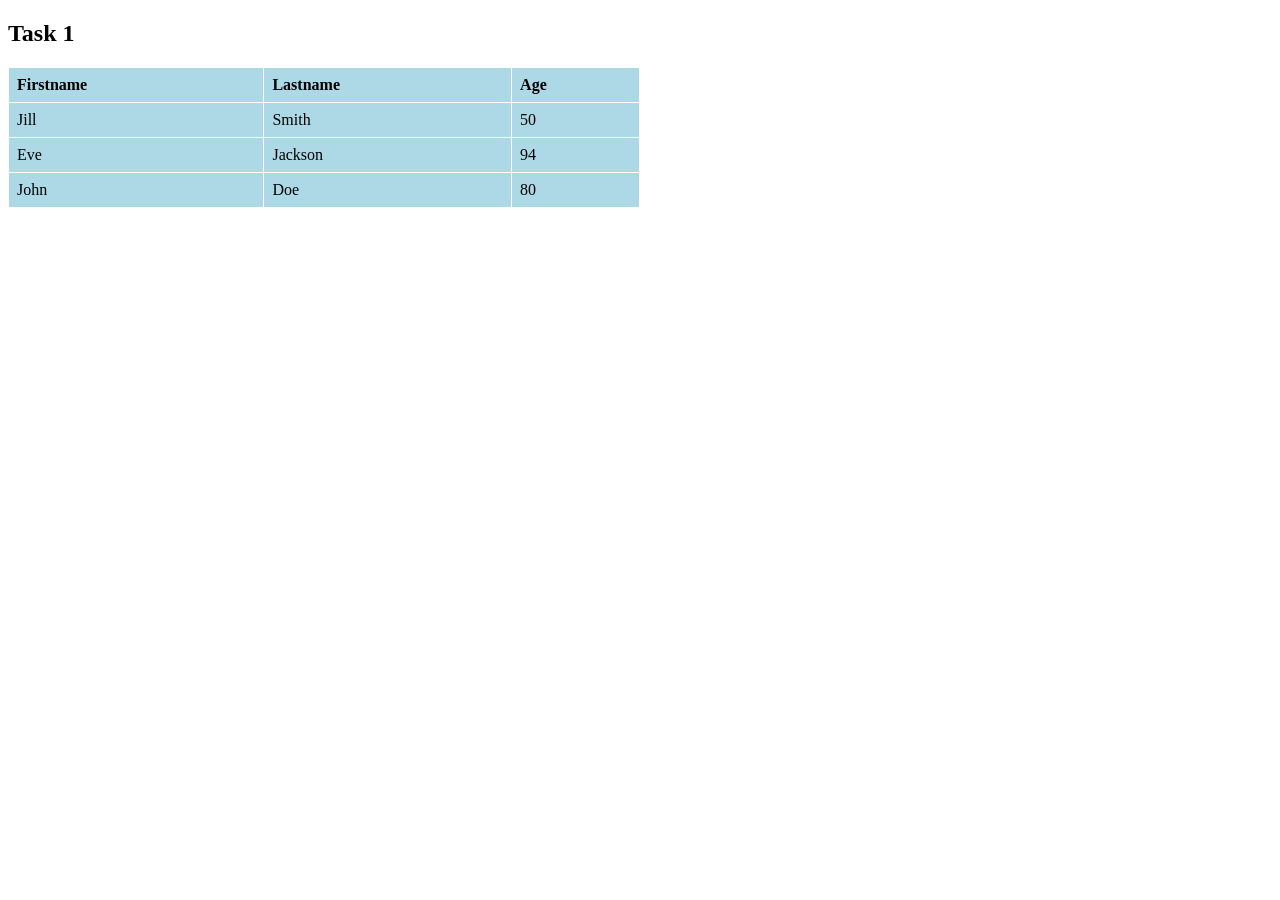
<file: task1.html>
<!DOCTYPE html>
<html>
<head>
<title>Task 1 </title>
<style>
  table {
    border-collapse: collapse;
    width: 50%; 
  }
  th, td {
    border: 1px solid white;
    padding: 8px;
    text-align: left;
    background-color: #ADD8E6;
    color: black; 
  }
  th {
  
    background-color: #ADD8E6;
  }
</style>
</head>
<body>

<h2>Task 1</h2>

<table>
  <thead>
    <tr>
      <th>Firstname</th>
      <th>Lastname</th>
      <th>Age</th>
    </tr>
  </thead>
  <tbody>
    <tr>
      <td>Jill</td>
      <td>Smith</td>
      <td>50</td>
    </tr>
    <tr>
      <td>Eve</td>
      <td>Jackson</td>
      <td>94</td>
    </tr>
    <tr>
      <td>John</td>
      <td>Doe</td>
      <td>80</td>
    </tr>
  </tbody>
</table>

</body>
</html>
</file>
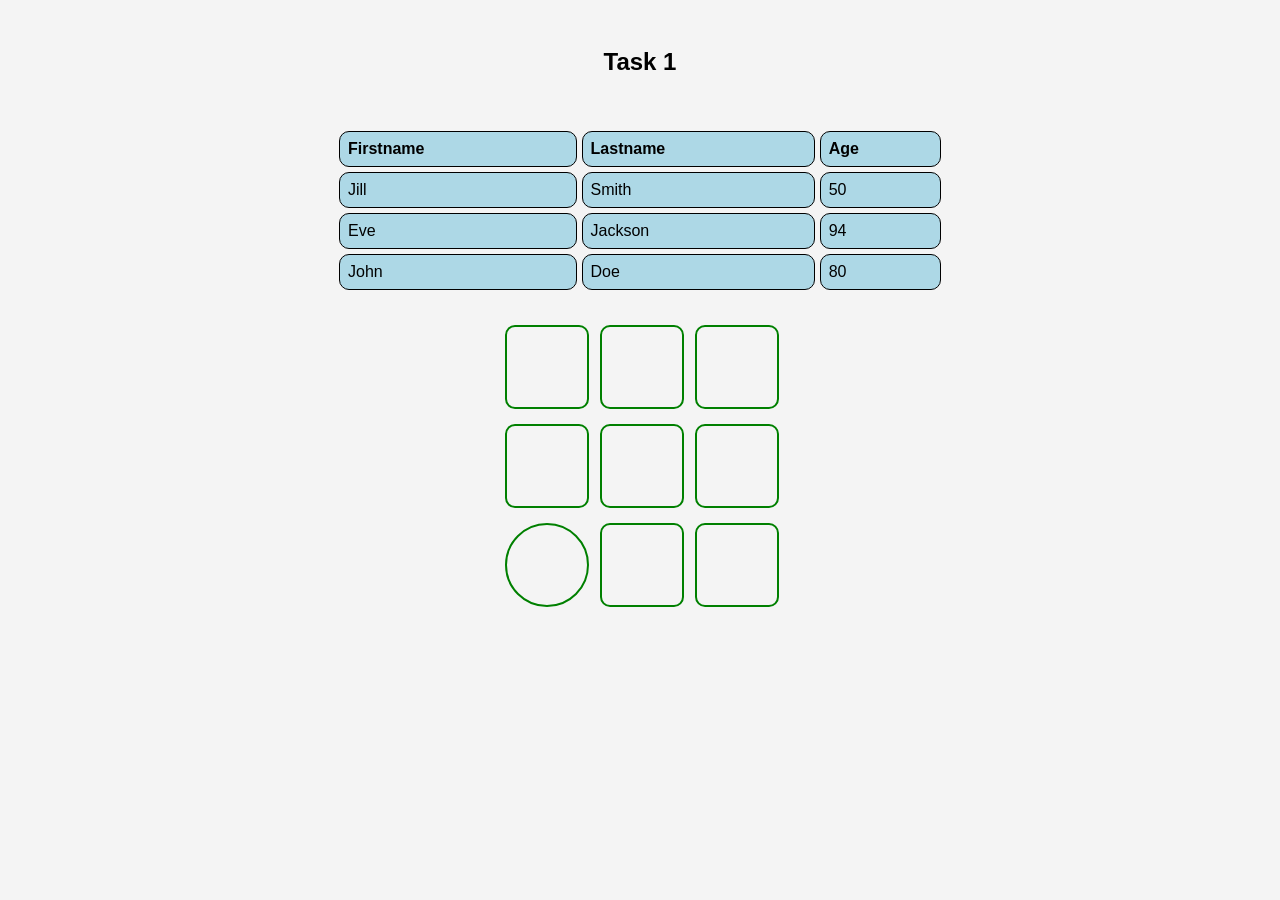
<file: task11.html>
<!DOCTYPE html>
<html>
<head>
<title>Task 1</title>
<style>
  body {
    font-family: sans-serif;
    display: flex;
    flex-direction: column;
    align-items: center;
    gap: 30px;
    padding: 20px;
    background-color: #f4f4f4;
  }

  table {
    border-collapse: separate; 
    border-spacing: 5px;      
    width: 50%;
  }

  th, td {
  border: 1px solid black; 
  padding: 8px;
  text-align: left;
  background-color: #ADD8E6;
  color: black;
  border-radius: 10px; 
}

  th {
    background-color: #ADD8E6;
  }

  .shapes-grid {
    display: grid;
    grid-template-columns: repeat(3, 80px);
    grid-gap: 15px;
  }

  .shape {
    width: 80px;
    height: 80px;
    border: 2px solid green;
    display: flex;
    justify-content: center;
    align-items: center;
  }

  .rounded-square {
    border-radius: 10px;
  }

  .circle {
    border-radius: 50%;
  }
</style>
</head>
<body>

<h2>Task 1</h2>

<table>
  <thead>
    <tr>
      <th>Firstname</th>
      <th>Lastname</th>
      <th>Age</th>
    </tr>
  </thead>
  <tbody>
    <tr>
      <td>Jill</td>
      <td>Smith</td>
      <td>50</td>
    </tr>
    <tr>
      <td>Eve</td>
      <td>Jackson</td>
      <td>94</td>
    </tr>
    <tr>
      <td>John</td>
      <td>Doe</td>
      <td>80</td>
    </tr>
  </tbody>
</table>

<div class="shapes-grid">
    <div class="shape rounded-square"></div>
    <div class="shape rounded-square"></div>
    <div class="shape rounded-square"></div>
    <div class="shape rounded-square"></div>
    <div class="shape rounded-square"></div>
    <div class="shape rounded-square"></div>
    <div class="shape circle"></div>
    <div class="shape rounded-square"></div>
    <div class="shape rounded-square"></div>
</div>

</body>
</html>
</file>
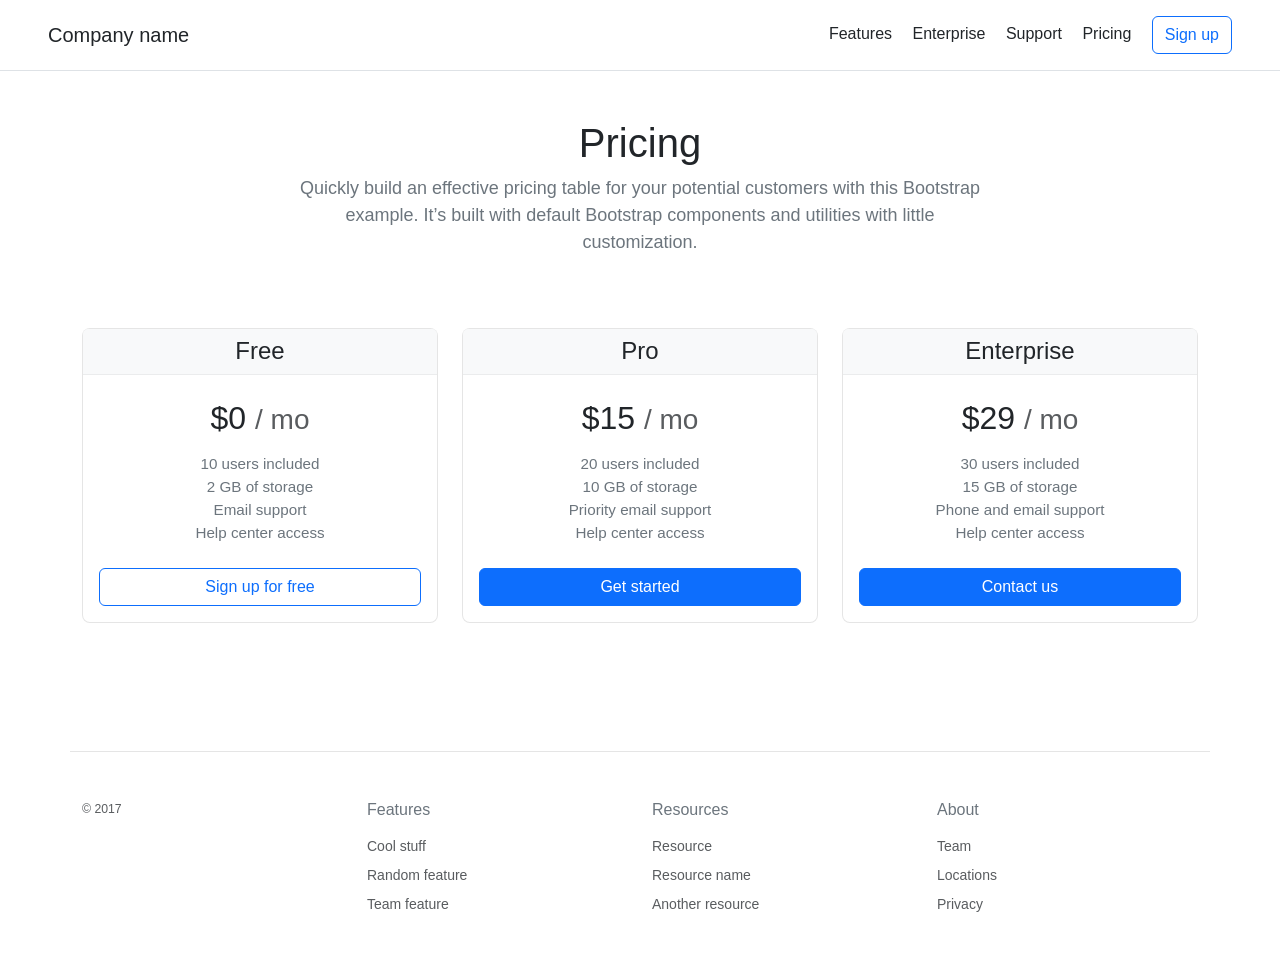
<file: task112.html>
<!doctype html>
<html lang="en">
  <head>
    <meta charset="utf-8">
    <meta name="viewport" content="width=device-width, initial-scale=1">
    <title>Pricing Page</title>
    <link href="https://cdn.jsdelivr.net/npm/bootstrap@5.3.0/dist/css/bootstrap.min.css" rel="stylesheet">
    <link rel="stylesheet" href="task112.css">
    <style>
      .pricing-header {
        max-width: 700px;
      }

      .card {
        border: 1px solid rgba(0, 0, 0, 0.1);
        border-radius: 0.5rem;
        transition: box-shadow 0.3s ease;
      }

      .card:hover {
        box-shadow: 0 8px 20px rgba(0, 0, 0, 0.1);
      }

      .pricing-card-title {
        font-size: 2rem;
        margin-bottom: 0;
      }

      footer {
        margin-top: 5rem;
        padding-top: 3rem;
        padding-bottom: 3rem;
        border-top: 1px solid #e5e5e5;
      }
    </style>
  </head>
  <body>

    <header class="d-flex justify-content-between align-items-center py-3 px-5 border-bottom">
      <h5 class="my-0">Company name</h5>
      <nav>
        <a class="me-3 text-decoration-none text-dark" href="#">Features</a>
        <a class="me-3 text-decoration-none text-dark" href="#">Enterprise</a>
        <a class="me-3 text-decoration-none text-dark" href="#">Support</a>
        <a class="me-3 text-decoration-none text-dark" href="#">Pricing</a>
        <a class="btn btn-outline-primary" href="#">Sign up</a>
      </nav>
    </header>

    <main>
      <div class="container py-5 text-center">
        <div class="pricing-header mx-auto">
          <h1 class="display-4">Pricing</h1>
          <p class="lead">Quickly build an effective pricing table for your potential customers with this Bootstrap example. It’s built with default Bootstrap components and utilities with little customization.</p>
        </div>

        <div class="row row-cols-1 row-cols-md-3 mt-5 g-4">

         
          <div class="col">
            <div class="card h-100 text-center">
              <div class="card-header">
                <h4 class="my-0 fw-normal">Free</h4>
              </div>
              <div class="card-body">
                <h1 class="card-title pricing-card-title">$0 <small class="text-muted">/ mo</small></h1>
                <ul class="list-unstyled mt-3 mb-4">
                  <li>10 users included</li>
                  <li>2 GB of storage</li>
                  <li>Email support</li>
                  <li>Help center access</li>
                </ul>
                <button type="button" class="w-100 btn btn-outline-primary">Sign up for free</button>
              </div>
            </div>
          </div>

         
          <div class="col">
            <div class="card h-100 text-center">
              <div class="card-header">
                <h4 class="my-0 fw-normal">Pro</h4>
              </div>
              <div class="card-body">
                <h1 class="card-title pricing-card-title">$15 <small class="text-muted">/ mo</small></h1>
                <ul class="list-unstyled mt-3 mb-4">
                  <li>20 users included</li>
                  <li>10 GB of storage</li>
                  <li>Priority email support</li>
                  <li>Help center access</li>
                </ul>
                <button type="button" class="w-100 btn btn-primary">Get started</button>
              </div>
            </div>
          </div>

         
          <div class="col">
            <div class="card h-100 text-center">
              <div class="card-header">
                <h4 class="my-0 fw-normal">Enterprise</h4>
              </div>
              <div class="card-body">
                <h1 class="card-title pricing-card-title">$29 <small class="text-muted">/ mo</small></h1>
                <ul class="list-unstyled mt-3 mb-4">
                  <li>30 users included</li>
                  <li>15 GB of storage</li>
                  <li>Phone and email support</li>
                  <li>Help center access</li>
                </ul>
                <button type="button" class="w-100 btn btn-primary">Contact us</button>
              </div>
            </div>
          </div>

        </div>
      </div>
    </main>

    <footer class="container">
      <div class="row">
        <div class="col-12 col-md">
          <small class="d-block mb-3 text-muted">© 2017</small>
        </div>
        <div class="col-6 col-md">
          <h5>Features</h5>
          <ul class="list-unstyled text-small">
            <li><a class="text-muted" href="#">Cool stuff</a></li>
            <li><a class="text-muted" href="#">Random feature</a></li>
            <li><a class="text-muted" href="#">Team feature</a></li>
          </ul>
        </div>
        <div class="col-6 col-md">
          <h5>Resources</h5>
          <ul class="list-unstyled text-small">
            <li><a class="text-muted" href="#">Resource</a></li>
            <li><a class="text-muted" href="#">Resource name</a></li>
            <li><a class="text-muted" href="#">Another resource</a></li>
          </ul>
        </div>
        <div class="col-6 col-md">
          <h5>About</h5>
          <ul class="list-unstyled text-small">
            <li><a class="text-muted" href="#">Team</a></li>
            <li><a class="text-muted" href="#">Locations</a></li>
            <li><a class="text-muted" href="#">Privacy</a></li>
          </ul>
        </div>
      </div>
    </footer>

  </body>
</html>
</file>
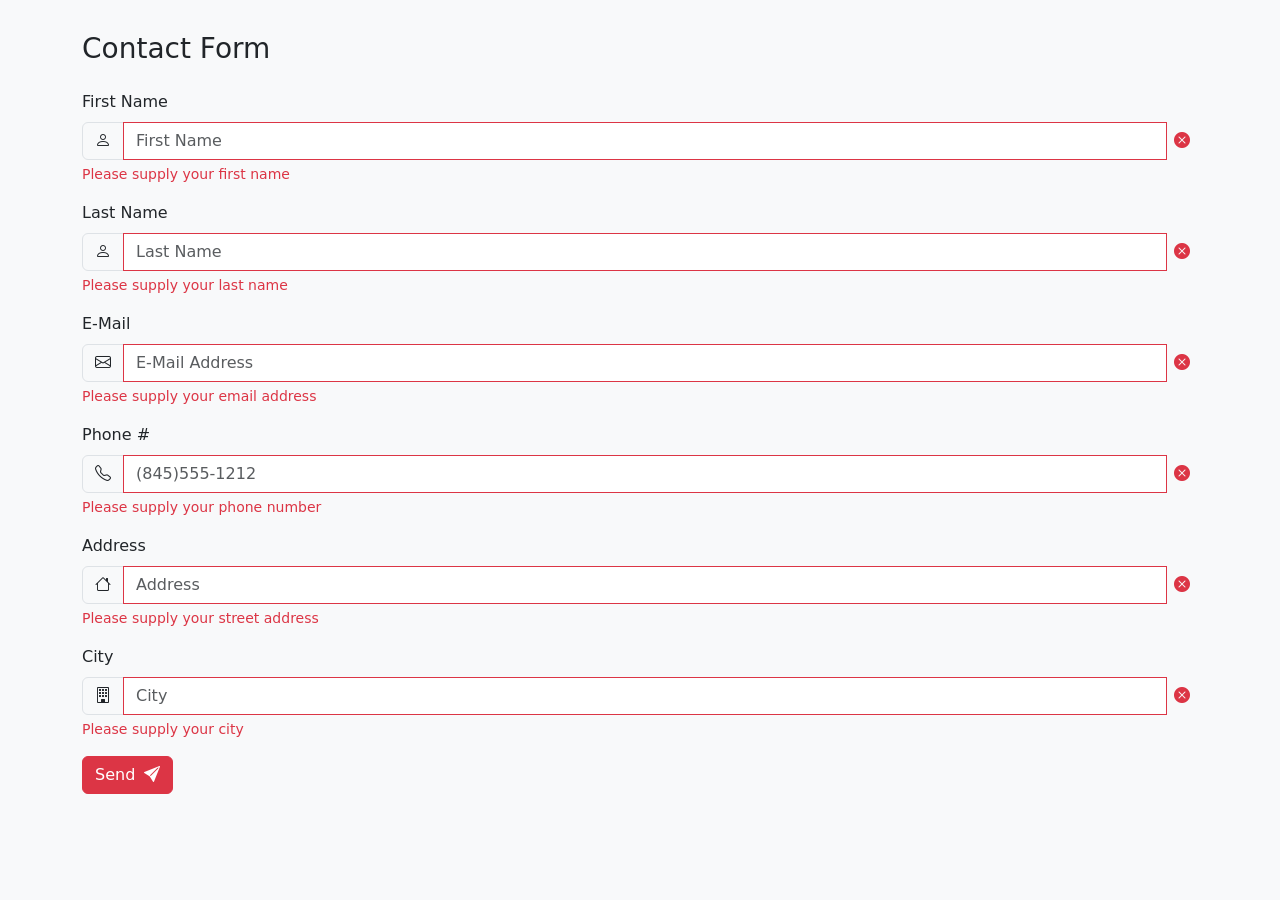
<file: task114.html>
<!DOCTYPE html>
<html lang="en">
<head>
  <meta charset="UTF-8">
  <title>Form Validation Example</title>
  <meta name="viewport" content="width=device-width, initial-scale=1">

  <link href="https://cdn.jsdelivr.net/npm/bootstrap@5.3.2/dist/css/bootstrap.min.css" rel="stylesheet">
  <link href="https://cdn.jsdelivr.net/npm/bootstrap-icons@1.10.5/font/bootstrap-icons.css" rel="stylesheet">

  <style>
    body {
      background-color: #f8f9fa;
      padding: 2rem;
    }

    .input-group-text.invalid-feedback-icon {
      background-color: transparent;
      border: none;
      padding: 0 0.5rem;
      color: #dc3545;
      display: none;
    }

    .form-control:invalid {
      border-color: #dc3545;
    }

    .form-control:invalid ~ .invalid-feedback-icon {
      display: inline-flex;
    }

    .form-control:invalid ~ .invalid-feedback {
      display: block;
    }

    .invalid-feedback {
      display: none;
      color: #dc3545;
      font-size: 0.875rem;
    }
  </style>
</head>
<body>

  <div class="container">
    <h3 class="mb-4">Contact Form</h3>
    <form id="contactForm" novalidate>
      <div class="mb-3">
        <label class="form-label">First Name</label>
        <div class="input-group has-validation">
          <span class="input-group-text"><i class="bi bi-person"></i></span>
          <input type="text" class="form-control" placeholder="First Name" required>
          <span class="input-group-text invalid-feedback-icon"><i class="bi bi-x-circle-fill"></i></span>
          <div class="invalid-feedback">Please supply your first name</div>
        </div>
      </div>

      
      <div class="mb-3">
        <label class="form-label">Last Name</label>
        <div class="input-group has-validation">
          <span class="input-group-text"><i class="bi bi-person"></i></span>
          <input type="text" class="form-control" placeholder="Last Name" required>
          <span class="input-group-text invalid-feedback-icon"><i class="bi bi-x-circle-fill"></i></span>
          <div class="invalid-feedback">Please supply your last name</div>
        </div>
      </div>

      <div class="mb-3">
        <label class="form-label">E-Mail</label>
        <div class="input-group has-validation">
          <span class="input-group-text"><i class="bi bi-envelope"></i></span>
          <input type="email" class="form-control" placeholder="E-Mail Address" required>
          <span class="input-group-text invalid-feedback-icon"><i class="bi bi-x-circle-fill"></i></span>
          <div class="invalid-feedback">Please supply your email address</div>
        </div>
      </div>

      <div class="mb-3">
        <label class="form-label">Phone #</label>
        <div class="input-group has-validation">
          <span class="input-group-text"><i class="bi bi-telephone"></i></span>
          <input type="tel" class="form-control" placeholder="(845)555-1212" required>
          <span class="input-group-text invalid-feedback-icon"><i class="bi bi-x-circle-fill"></i></span>
          <div class="invalid-feedback">Please supply your phone number</div>
        </div>
      </div>

      <div class="mb-3">
        <label class="form-label">Address</label>
        <div class="input-group has-validation">
          <span class="input-group-text"><i class="bi bi-house"></i></span>
          <input type="text" class="form-control" placeholder="Address" required>
          <span class="input-group-text invalid-feedback-icon"><i class="bi bi-x-circle-fill"></i></span>
          <div class="invalid-feedback">Please supply your street address</div>
        </div>
      </div>

      <div class="mb-3">
        <label class="form-label">City</label>
        <div class="input-group has-validation">
          <span class="input-group-text"><i class="bi bi-building"></i></span>
          <input type="text" class="form-control" placeholder="City" required>
          <span class="input-group-text invalid-feedback-icon"><i class="bi bi-x-circle-fill"></i></span>
          <div class="invalid-feedback">Please supply your city</div>
        </div>
      </div>

      <button type="submit" class="btn btn-danger">Send <i class="bi bi-send-fill ms-1"></i></button>
    </form>
  </div>

  <script src="https://cdn.jsdelivr.net/npm/bootstrap@5.3.2/dist/js/bootstrap.bundle.min.js"></script>

  <script>
    (() => {
      'use strict';
      const form = document.getElementById('contactForm');
      form.addEventListener('submit', event => {
        if (!form.checkValidity()) {
          event.preventDefault();
          event.stopPropagation();
        }
        form.classList.add('was-validated');
      }, false);
    })();
  </script>

</body>
</html>
</file>
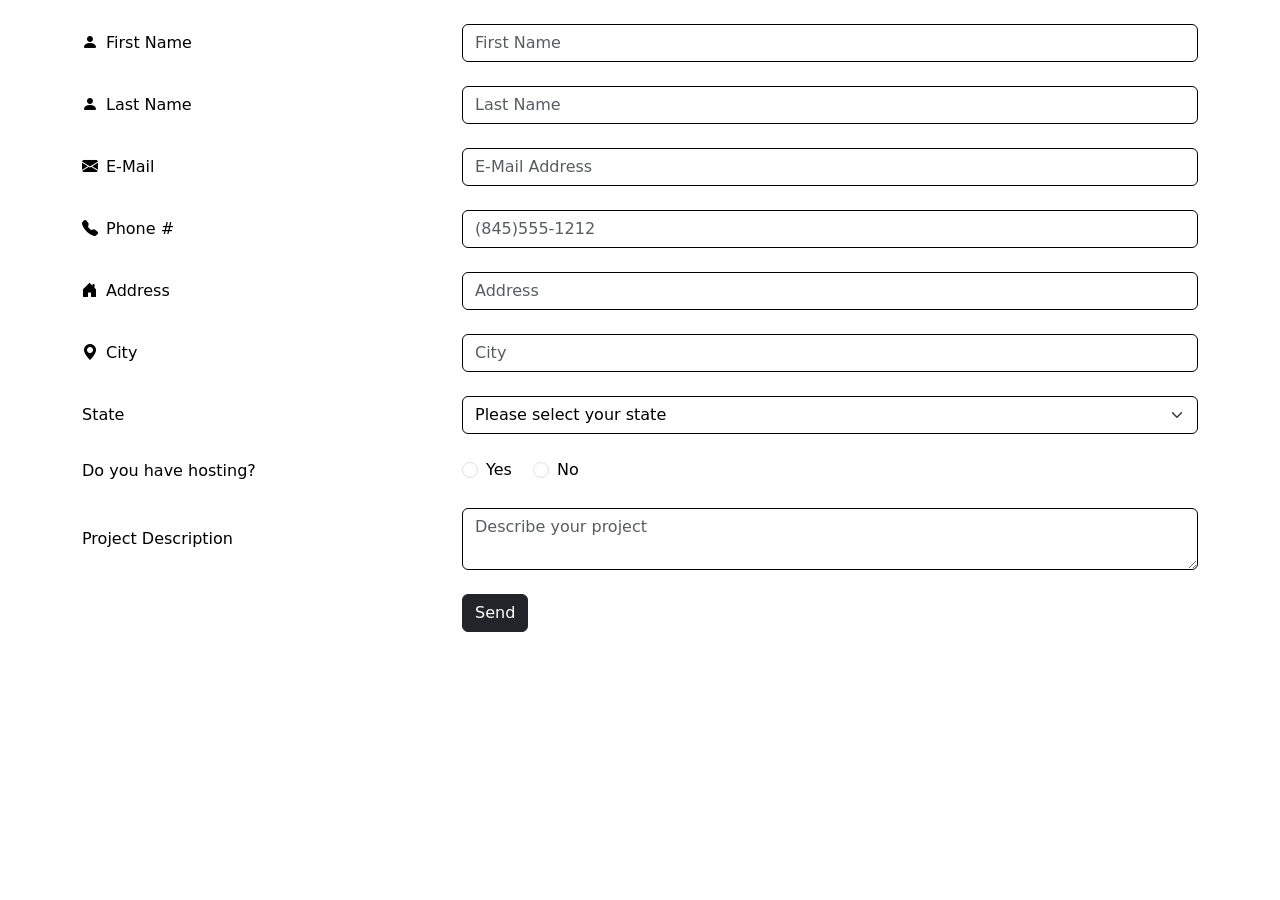
<file: task115.html>
<!DOCTYPE html>
<html lang="en">
<head>
  <meta charset="UTF-8">
  <title>2-Column Validation Form</title>
  <link href="https://cdn.jsdelivr.net/npm/bootstrap@5.3.3/dist/css/bootstrap.min.css" rel="stylesheet">
  <link href="https://cdn.jsdelivr.net/npm/bootstrap-icons@1.10.5/font/bootstrap-icons.css" rel="stylesheet">
  <style>
    body {
      background-color: #fff;
      color: #000;
    }

    label {
      font-weight: 500;
      margin-bottom: 0;
    }

    .form-group {
      margin-bottom: 1.5rem;
    }

    .form-label-col {
      display: flex;
      align-items: center;
      gap: 0.5rem;
    }

    .form-label-col i {
      color: #000;
      transition: color 0.2s;
    }

    .form-control,
    .form-select,
    textarea {
      border: 1px solid #000;
      color: #000;
      background-color: #fff;
      transition: border-color 0.2s, color 0.2s;
    }

    .form-control.error,
    .form-select.error,
    textarea.error {
      border-color: #dc3545 !important;
      color: #dc3545 !important;
    }

    .form-label-col i.error {
      color: #dc3545;
    }

    .error-text {
      color: #dc3545;
      font-size: 0.875em;
      display: none;
    }

    .error-text.active {
      display: block;
    }
  </style>
</head>
<body class="p-4">

<div class="container">
  <form id="customForm" novalidate>
    <div class="form-group row">
      <div class="col-md-4 form-label-col">
        <i class="bi bi-person-fill icon"></i>
        <label for="firstName">First Name</label>
      </div>
      <div class="col-md-8">
        <input type="text" class="form-control" id="firstName" placeholder="First Name">
        <div class="error-text">Please supply your first name</div>
      </div>
    </div>

    <div class="form-group row">
      <div class="col-md-4 form-label-col">
        <i class="bi bi-person-fill icon"></i>
        <label for="lastName">Last Name</label>
      </div>
      <div class="col-md-8">
        <input type="text" class="form-control" id="lastName" placeholder="Last Name">
        <div class="error-text">Please supply your last name</div>
      </div>
    </div>

    <div class="form-group row">
      <div class="col-md-4 form-label-col">
        <i class="bi bi-envelope-fill icon"></i>
        <label for="email">E-Mail</label>
      </div>
      <div class="col-md-8">
        <input type="email" class="form-control" id="email" placeholder="E-Mail Address">
        <div class="error-text">Please supply your email address</div>
      </div>
    </div>

    <div class="form-group row">
      <div class="col-md-4 form-label-col">
        <i class="bi bi-telephone-fill icon"></i>
        <label for="phone">Phone #</label>
      </div>
      <div class="col-md-8">
        <input type="text" class="form-control" id="phone" placeholder="(845)555-1212">
        <div class="error-text">Please supply your phone number</div>
      </div>
    </div>

    <div class="form-group row">
      <div class="col-md-4 form-label-col">
        <i class="bi bi-house-door-fill icon"></i>
        <label for="address">Address</label>
      </div>
      <div class="col-md-8">
        <input type="text" class="form-control" id="address" placeholder="Address">
        <div class="error-text">Please supply your address</div>
      </div>
    </div>

    <div class="form-group row">
      <div class="col-md-4 form-label-col">
        <i class="bi bi-geo-alt-fill icon"></i>
        <label for="city">City</label>
      </div>
      <div class="col-md-8">
        <input type="text" class="form-control" id="city" placeholder="City">
        <div class="error-text">Please supply your city</div>
      </div>
    </div>

    <div class="form-group row">
      <div class="col-md-4 form-label-col">
        <label for="state">State</label>
      </div>
      <div class="col-md-8">
        <select class="form-select" id="state">
          <option value="">Please select your state</option>
          <option>New York</option>
          <option>California</option>
          <option>Texas</option>
        </select>
        <div class="error-text">Please select your state</div>
      </div>
    </div>

    <div class="form-group row">
      <div class="col-md-4 form-label-col">
        <label>Do you have hosting?</label>
      </div>
      <div class="col-md-8">
        <div class="form-check form-check-inline">
          <input class="form-check-input" type="radio" name="hosting" id="hostingYes" value="yes">
          <label class="form-check-label" for="hostingYes">Yes</label>
        </div>
        <div class="form-check form-check-inline">
          <input class="form-check-input" type="radio" name="hosting" id="hostingNo" value="no">
          <label class="form-check-label" for="hostingNo">No</label>
        </div>
        <div class="error-text">Please select hosting option</div>
      </div>
    </div>

    <div class="form-group row">
      <div class="col-md-4 form-label-col">
        <label for="description">Project Description</label>
      </div>
      <div class="col-md-8">
        <textarea class="form-control" id="description" placeholder="Describe your project"></textarea>
        <div class="error-text">Please describe your project</div>
      </div>
    </div>

    <div class="form-group row">
      <div class="offset-md-4 col-md-8">
        <button class="btn btn-dark" type="submit">Send</button>
      </div>
    </div>
  </form>
</div>

<script>
  document.getElementById("customForm").addEventListener("submit", function (e) {
    e.preventDefault();

    const fields = [
      { id: "firstName" },
      { id: "lastName" },
      { id: "email" },
      { id: "phone" },
      { id: "address" },
      { id: "city" },
      { id: "state" },
      { id: "description" }
    ];

    let valid = true;

    fields.forEach(({ id }) => {
      const input = document.getElementById(id);
      const container = input.closest(".row");
      const errorText = container.querySelector(".error-text");
      const icon = container.querySelector("i");

      if (!input.value.trim()) {
        input.classList.add("error");
        icon && icon.classList.add("error");
        errorText.classList.add("active");
        valid = false;
      } else {
        input.classList.remove("error");
        icon && icon.classList.remove("error");
        errorText.classList.remove("active");
      }
    });

    const hostingYes = document.getElementById("hostingYes");
    const hostingNo = document.getElementById("hostingNo");
    const radioError = hostingYes.closest(".row").querySelector(".error-text");

    if (!hostingYes.checked && !hostingNo.checked) {
      radioError.classList.add("active");
      valid = false;
    } else {
      radioError.classList.remove("active");
    }

    if (valid) {
      alert("Form submitted successfully!");
    }
  });
</script>

</body>
</html>
</file>
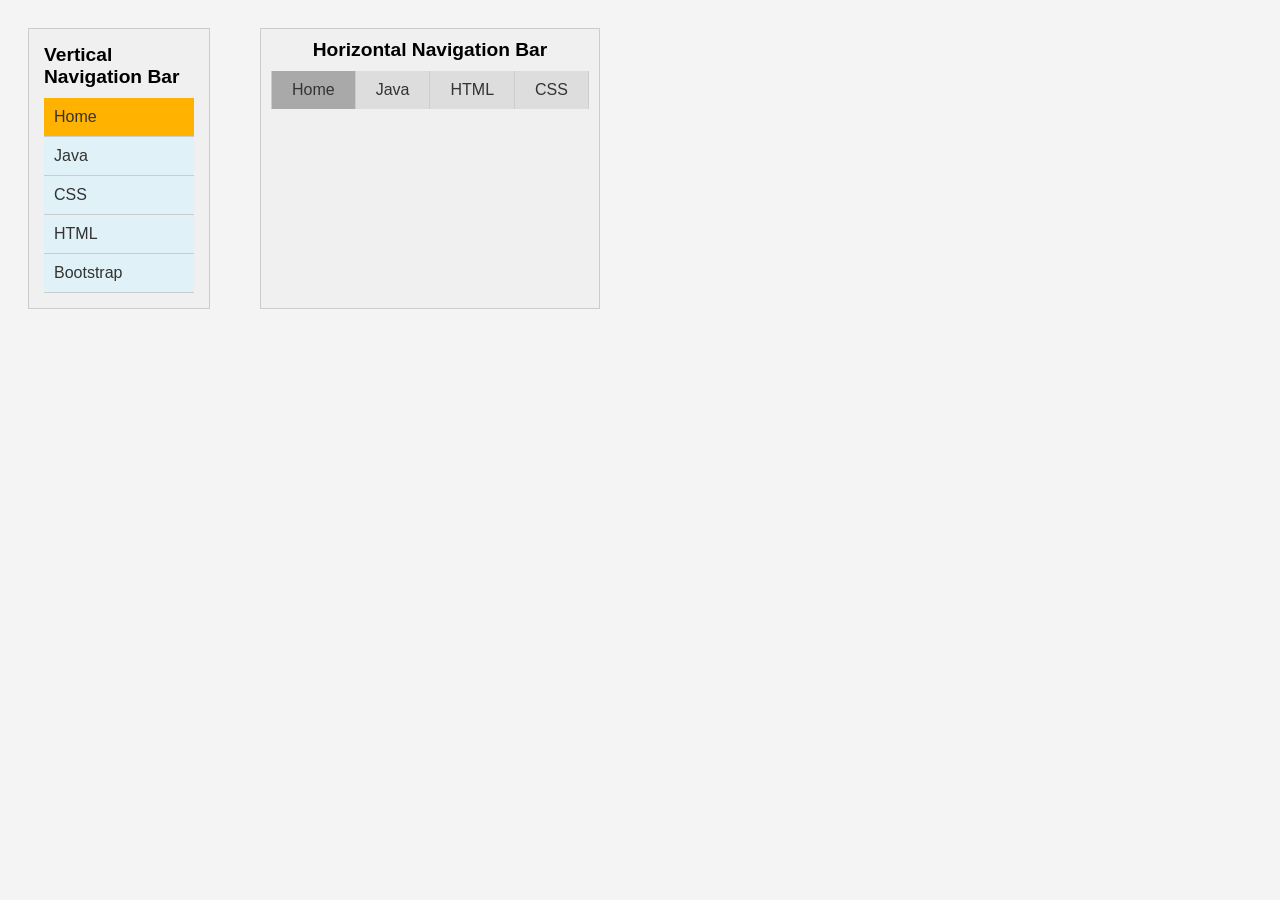
<file: task12.html>
<!DOCTYPE html>
<html lang="en">
<head>
    <meta charset="UTF-8">
    <meta name="viewport" content="width=device-width, initial-scale=1.0">
    <title>Task 2</title>
    <style>
        body {
            font-family: sans-serif;
            display: flex;
            gap: 50px;
            padding: 20px;
            background-color: #f4f4f4;
        }

       
        .vertical-nav {
            background-color: #f0f0f0;
            border: 1px solid #ccc;
            padding: 15px;
            width: 150px;
        }

        .vertical-nav h2 {
            margin-top: 0;
            margin-bottom: 10px;
            font-size: 1.2em;
        }

        .vertical-nav ul {
            list-style: none;
            padding: 0;
            margin: 0;
        }

        .vertical-nav ul li a {
            display: block;
            padding: 10px;
            text-decoration: none;
            color: #333;
            background-color: #e0f2f7; 
            border-bottom: 1px solid #ccc;
        }

        .vertical-nav ul li:first-child a {
            background-color: #ffb300;
        }

        .vertical-nav ul li a:hover {
            background-color: #d1e0e6;
        }

       
        .horizontal-nav {
            background-color: #f0f0f0;
            border: 1px solid #ccc;
            padding: 10px;
        }

        .horizontal-nav h2 {
            margin-top: 0;
            margin-bottom: 10px;
            font-size: 1.2em;
            text-align: center;
        }

        .horizontal-nav ul {
            list-style: none;
            padding: 0;
            margin: 0;
            display: flex;
        }

        .horizontal-nav ul li a {
            display: block;
            padding: 10px 20px;
            text-decoration: none;
            color: #333;
            background-color: #ddd;
            border-right: 1px solid #ccc;
        }

        .horizontal-nav ul li:first-child a {
            background-color: #a9a9a9;
            border-left: 1px solid #ccc; 
        }

        .horizontal-nav ul li a:hover {
            background-color: #c0c0c0;
        }
    </style>
</head>
<body>

    <div class="vertical-nav">
        <h2>Vertical Navigation Bar</h2>
        <ul>
            <li><a href="#">Home</a></li>
            <li><a href="#">Java</a></li>
            <li><a href="#">CSS</a></li>
            <li><a href="#">HTML</a></li>
            <li><a href="#">Bootstrap</a></li>
        </ul>
    </div>

    <div class="horizontal-nav">
        <h2>Horizontal Navigation Bar</h2>
        <ul>
            <li><a href="#">Home</a></li>
            <li><a href="#">Java</a></li>
            <li><a href="#">HTML</a></li>
            <li><a href="#">CSS</a></li>
        </ul>
    </div>

</body>
</html>
</file>
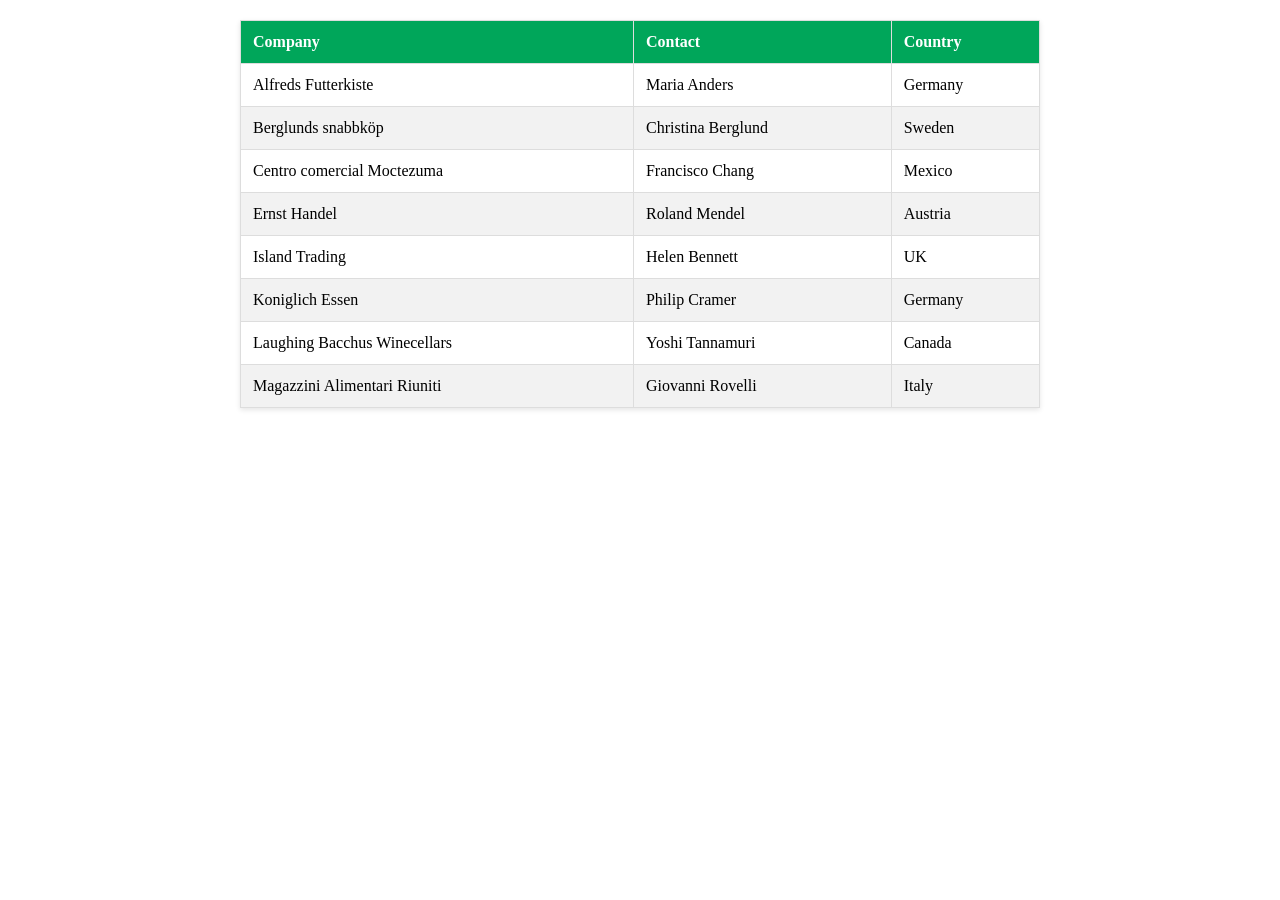
<file: task13.html>
<!DOCTYPE html>
<html lang="en">
<head>
    <meta charset="UTF-8">
    <meta name="viewport" content="width=device-width, initial-scale=1.0">
    <title>Task 3</title>
    <style>
        table {
            border-collapse: collapse;
            width: 80%; 
            max-width: 800px; 
            margin: 20px auto; 
            box-shadow: 0 2px 5px rgba(0, 0, 0, 0.1);
        }

        th, td {
            border: 1px solid #ddd;
            padding: 12px;
            text-align: left;
        }

        th {
            background-color: #00a65a; 
            color: white;
            font-weight: bold;
        }

        tr:nth-child(even) {
            background-color: #f2f2f2; 
        }

      
        tr:hover {
            background-color: #ddd;
        }
    </style>
</head>
<body>

    <table>
        <thead>
            <tr>
                <th>Company</th>
                <th>Contact</th>
                <th>Country</th>
            </tr>
        </thead>
        <tbody>
            <tr>
                <td>Alfreds Futterkiste</td>
                <td>Maria Anders</td>
                <td>Germany</td>
            </tr>
            <tr>
                <td>Berglunds snabbköp</td>
                <td>Christina Berglund</td>
                <td>Sweden</td>
            </tr>
            <tr>
                <td>Centro comercial Moctezuma</td>
                <td>Francisco Chang</td>
                <td>Mexico</td>
            </tr>
            <tr>
                <td>Ernst Handel</td>
                <td>Roland Mendel</td>
                <td>Austria</td>
            </tr>
            <tr>
                <td>Island Trading</td>
                <td>Helen Bennett</td>
                <td>UK</td>
            </tr>
            <tr>
                <td>Koniglich Essen</td>
                <td>Philip Cramer</td>
                <td>Germany</td>
            </tr>
            <tr>
                <td>Laughing Bacchus Winecellars</td>
                <td>Yoshi Tannamuri</td>
                <td>Canada</td>
            </tr>
            <tr>
                <td>Magazzini Alimentari Riuniti</td>
                <td>Giovanni Rovelli</td>
                <td>Italy</td>
            </tr>
        </tbody>
    </table>

</body>
</html>
</file>
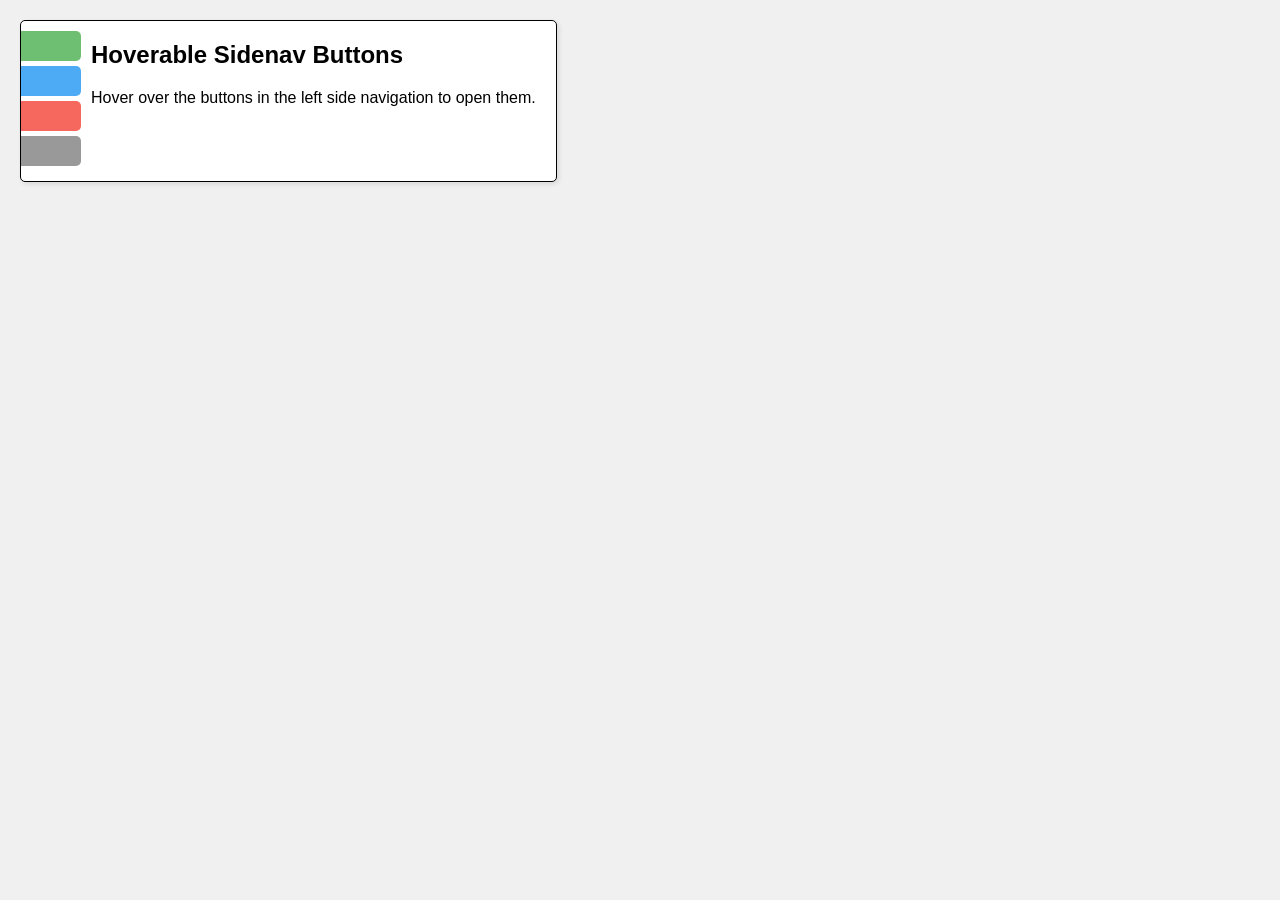
<file: task14.html>
<!DOCTYPE html>
<html lang="en">
<head>
    <meta charset="UTF-8">
    <meta name="viewport" content="width=device-width, initial-scale=1.0">
    <title>Task 4</title>
    <style>
        body {
            font-family: sans-serif;
            margin: 20px; 
            background-color: #f0f0f0;
            display: flex;
            justify-content: flex-start;
        }

        .container {
            display: flex;
            border: 1px solid #000000; 
            box-shadow: 2px 2px 5px rgba(0, 0, 0, 0.1); 
            background-color: white; 
            border-radius: 5px; 
            overflow: hidden; 
        }

        .sidenav {
            width: 50px;
            
            padding: 10px 0; 
            display: flex;
            flex-direction: column;
            align-items: center;
        }

        .sidenav a {
            width: 70px;
            height: 30px;
            margin-bottom: 5px;
            text-decoration: none;
            display: block;
            opacity: 0.8;
            transition: opacity 0.3s ease;
            border-radius: 5px; 
        }

        .sidenav a:hover {
            opacity: 1;
        }

        .sidenav .green {
            background-color: #4CAF50;
        }

        .sidenav .blue {
            background-color: #2196F3; 
        }

        .sidenav .red {
            background-color: #f44336; 
        }

        .sidenav .gray {
            background-color: #808080;
        }

        .main {
            padding: 20px;
        }

        .main h2 {
            margin-top: 0;
        }
    </style>
</head>
<body>

    <div class="container">
        <div class="sidenav">
            <a href="#" class="green"></a>
            <a href="#" class="blue"></a>
            <a href="#" class="red"></a>
            <a href="#" class="gray"></a>
        </div>
        <div class="main">
            <h2>Hoverable Sidenav Buttons</h2>
            <p>Hover over the buttons in the left side navigation to open them.</p>
        </div>
    </div>

</body>
</html>
</file>
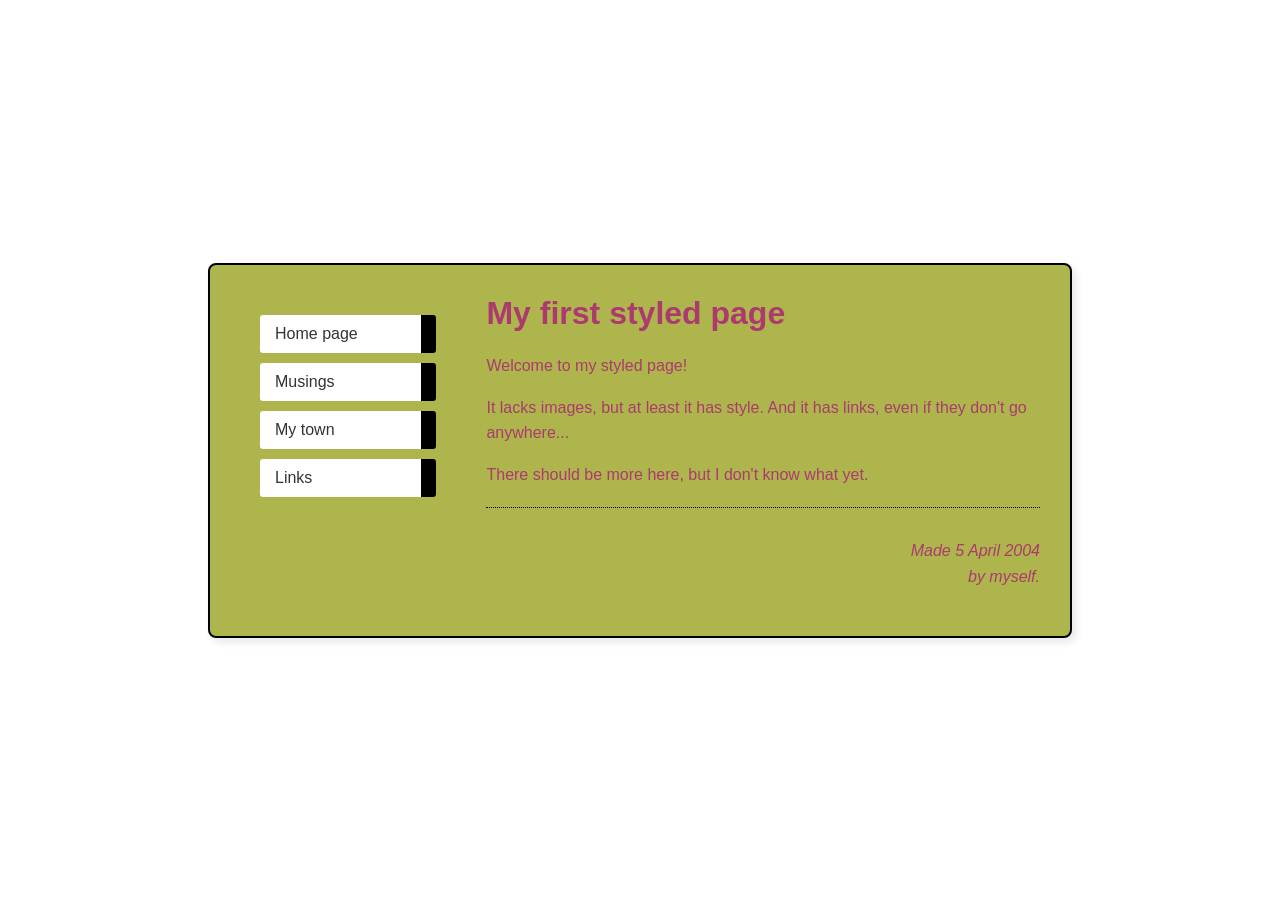
<file: task16.html>
<!DOCTYPE html>
<html lang="en">
<head>
    <meta charset="UTF-8">
    <meta name="viewport" content="width=device-width, initial-scale=1.0">
    <title>My First Styled Page</title>
    <style>
        body {
            font-family: sans-serif;
            background-color: #ffffff; 
            display: flex;
            justify-content: center;
            align-items: center;
            min-height: 100vh;
            margin: 0;
        }

        .page-container {
            background-color: #adb54c; 
            padding: 30px;
            border: 2px solid #000000;
            border-radius: 8px;
            box-shadow: 4px 4px 8px rgba(0, 0, 0, 0.1);
            display: flex;
            gap: 30px;
            max-width: 800px;
        }
        .content .date-container {
            margin-top: 20px;
            padding-top: 10px;
            border-top: 1px dotted #000000; 
            text-align: right; 
        }

        .sidebar {
            padding: 20px;
            border-radius: 5px;
            width: 200px; 
            
        }

        .sidebar ul {
            list-style: none;
            padding: 0;
            margin: 0;
        }

        .sidebar ul li {
            margin-bottom: 10px;
        }

        .sidebar ul li a {
            display: block;
            padding: 10px 15px;
            text-decoration: none;
            color: #333;
            background-color: white;
            border-right: 15px solid #000000; 
            border-radius: 3px;
        }

        .sidebar ul li a:hover {
            background-color: #e9ecef;
        }

        .content {
            flex-grow: 1;
            color: #ac3a6f; 
            padding-top: 0;
        }

        .content h1 {
            color: #ac3a6f;
            margin-top: 0;
        }

        .content p {
            line-height: 1.6;
        }

        .content .date {
            font-style: italic;
            color: #ac3a6f;
            margin-top: 20px;
        }
    </style>
</head>
<body>

    <div class="page-container">
        <div class="sidebar">
            <ul>
                <li><a href="#">Home page</a></li>
                <li><a href="#">Musings</a></li>
                <li><a href="#">My town</a></li>
                <li><a href="#">Links</a></li>
            </ul>
        </div>
        <div class="content">
            <h1>My first styled page</h1>
            <p>Welcome to my styled page!</p>
            <p>It lacks images, but at least it has style. And it has links, even if they don't go anywhere...</p>
            <p>There should be more here, but I don't know what yet.</p>
            <div class="date-container">
                <p class="date">Made 5 April 2004<br>by myself.</p>
            </div>
        </div>
    </div>

</body>
</html>
</file>
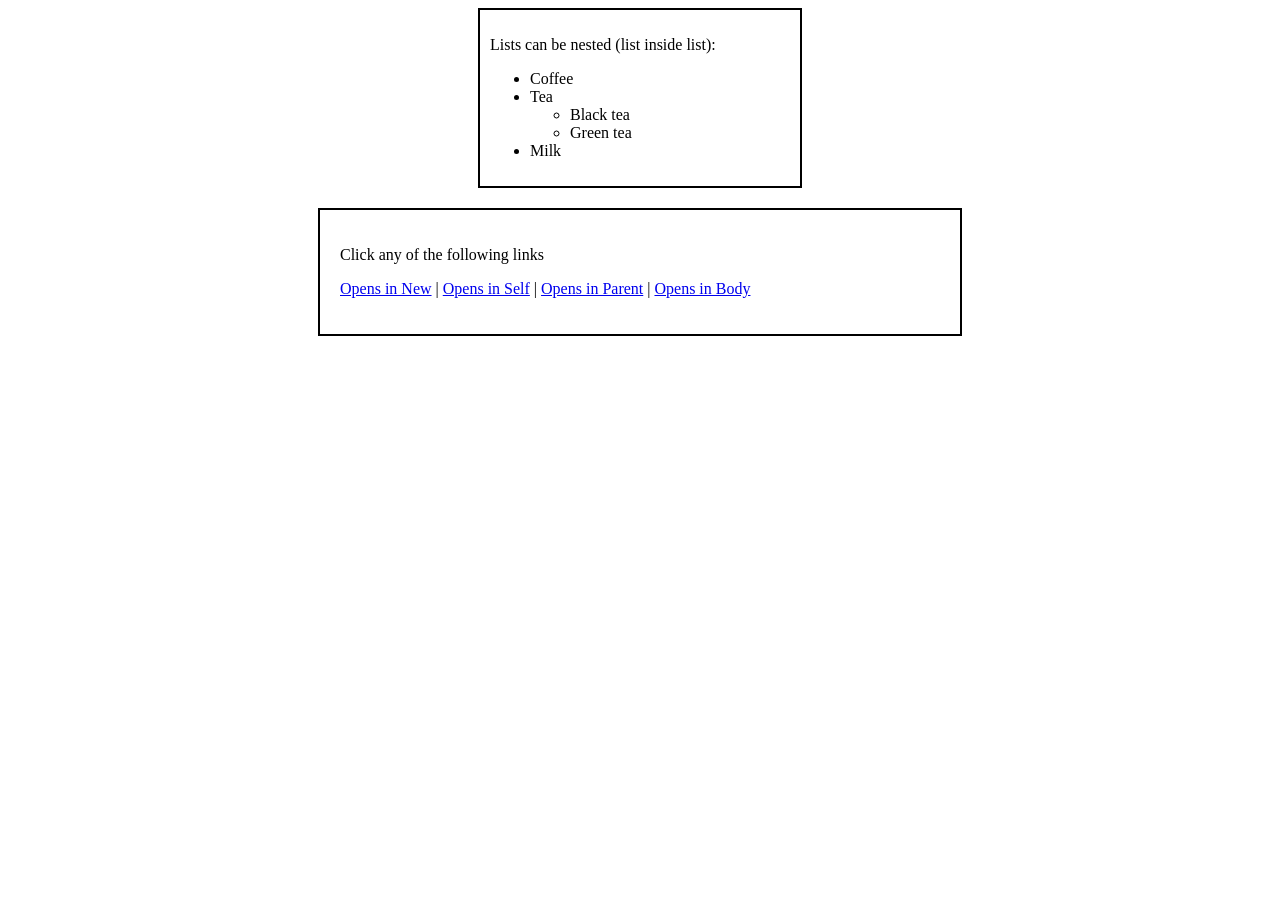
<file: task2.html>
<!DOCTYPE html>
<html>
<head>
<title>Task 2</title>
<style>
  body {
    display: flex; 
    flex-direction: column; 
    align-items: center; 
  }
  .container {
    border: 2px solid #000000;
    padding: 20px;
    margin-bottom: 20px;
    width: 80%; 
    max-width: 600px; 
  }
  .box {
    border: 2px solid #000000;
    padding: 10px;
    margin-bottom: 20px;
    width: 300px; 
    text-align: left; 
  }
</style>
</head>
<body>

  <div class="box">
    <p>Lists can be nested (list inside list):</p>
    <ul>
      <li>Coffee</li>
      <li>Tea
        <ul>
          <li>Black tea</li>
          <li>Green tea</li>
        </ul>
      </li>
      <li>Milk</li>
    </ul>
  </div>

  <div class="container">
    <p>Click any of the following links</p>
    <p>
      <a href="https://www.google.com/" target="_blank">Opens in New</a> |
      <a href="https://www.google.com/" target="_self">Opens in Self</a> |
      <a href="https://www.google.com/" target="_parent">Opens in Parent</a> |
      <a href="https://www.google.com/" target="_top">Opens in Body</a>
    </p>
  </div>

</body>
</html>
</file>
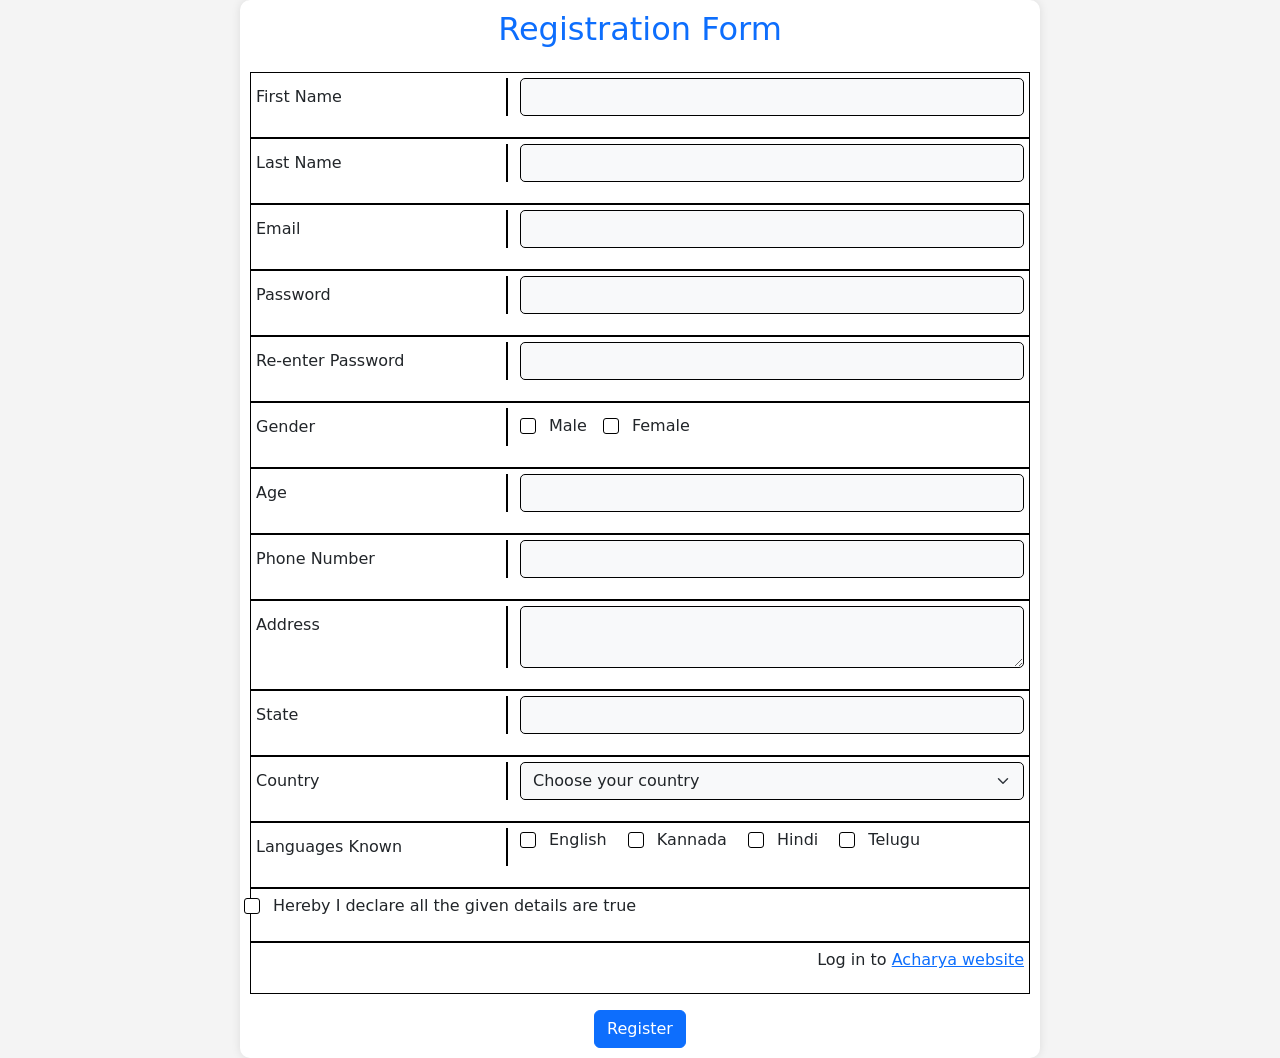
<file: task3.html>
<!DOCTYPE html>
<html lang="en">
<head>
    <meta charset="UTF-8">
    <title>Registration Form</title>
    <link href="https://cdn.jsdelivr.net/npm/bootstrap@5.3.0/dist/css/bootstrap.min.css" rel="stylesheet">
    <style>
        body {
            background-color: #f4f4f4;
            display: flex;
            justify-content: center;
            align-items: center;
            min-height: 100vh;
        }
        .container {
            background-color: white;
            padding: 10px;
            border-radius: 10px;
            box-shadow: 0 0 10px rgba(0,0,0,0.1);
            max-width: 800px;
        }
        .form-label {
            font-weight: bold;
        }
        .form-control,
        .form-select {
            border: 1px solid black !important;
            border-radius: 5px !important;
            background-color: #f8f9fa !important;
        }
        .form-check-input {
            border: 1px solid black !important;
            border-radius: 3px !important;
        }
        .form-check-label {
            margin-left: 5px;
        }
        textarea.form-control {
            resize: vertical;
        }
        .input-box {
            border: 1px solid #000000;
            padding: 5px;
            background-color: #ffffff;
        }
        .label-border {
            border-right: 2px solid #000;
            padding-right: 10px;
        }
    </style>
</head>
<body>
    <div class="container">
        <h2 class="text-center text-primary mb-4">Registration Form</h2>
        <form>

            <div class="input-box">
                <div class="row mb-3">
                    <label for="firstName" class="col-sm-4 col-form-label label-border">First Name</label>
                    <div class="col-sm-8">
                        <input type="text" class="form-control" id="firstName" name="firstName">
                    </div>
                </div>
            </div>

            <div class="input-box">
                <div class="row mb-3">
                    <label for="lastName" class="col-sm-4 col-form-label label-border">Last Name</label>
                    <div class="col-sm-8">
                        <input type="text" class="form-control" id="lastName" name="lastName">
                    </div>
                </div>
            </div>

            <div class="input-box">
                <div class="row mb-3">
                    <label for="email" class="col-sm-4 col-form-label label-border">Email</label>
                    <div class="col-sm-8">
                        <input type="email" class="form-control" id="email" name="email">
                    </div>
                </div>
            </div>

            <div class="input-box">
                <div class="row mb-3">
                    <label for="password" class="col-sm-4 col-form-label label-border">Password</label>
                    <div class="col-sm-8">
                        <input type="password" class="form-control" id="password" name="password">
                    </div>
                </div>
            </div>

            <div class="input-box">
                <div class="row mb-3">
                    <label for="rePassword" class="col-sm-4 col-form-label label-border">Re-enter Password</label>
                    <div class="col-sm-8">
                        <input type="password" class="form-control" id="rePassword" name="rePassword">
                    </div>
                </div>
            </div>

            <div class="input-box">
                <div class="row mb-3">
                    <label class="col-sm-4 col-form-label label-border">Gender</label>
                    <div class="col-sm-8 d-flex align-items-center gap-3">
                        <div class="form-check">
                            <input class="form-check-input" type="radio" name="gender" id="male" value="male">
                            <label class="form-check-label" for="male">Male</label>
                        </div>
                        <div class="form-check">
                            <input class="form-check-input" type="radio" name="gender" id="female" value="female">
                            <label class="form-check-label" for="female">Female</label>
                        </div>
                    </div>
                </div>
            </div>

            <div class="input-box">
                <div class="row mb-3">
                    <label for="age" class="col-sm-4 col-form-label label-border">Age</label>
                    <div class="col-sm-8">
                        <input type="number" class="form-control" id="age" name="age">
                    </div>
                </div>
            </div>

            <div class="input-box">
                <div class="row mb-3">
                    <label for="phone" class="col-sm-4 col-form-label label-border">Phone Number</label>
                    <div class="col-sm-8">
                        <input type="text" class="form-control" id="phone" name="phone">
                    </div>
                </div>
            </div>

            <div class="input-box">
                <div class="row mb-3">
                    <label for="address" class="col-sm-4 col-form-label label-border">Address</label>
                    <div class="col-sm-8">
                        <textarea class="form-control" id="address" name="address"></textarea>
                    </div>
                </div>
            </div>

            <div class="input-box">
                <div class="row mb-3">
                    <label for="state" class="col-sm-4 col-form-label label-border">State</label>
                    <div class="col-sm-8">
                        <input type="text" class="form-control" id="state" name="state">
                    </div>
                </div>
            </div>

            <div class="input-box">
                <div class="row mb-3">
                    <label for="country" class="col-sm-4 col-form-label label-border">Country</label>
                    <div class="col-sm-8">
                        <select class="form-select" id="country" name="country">
                            <option value="">Choose your country</option>
                            <option value="india">India</option>
                            <option value="usa">United States</option>
                            <option value="uk">United Kingdom</option>
                        </select>
                    </div>
                </div>
            </div>

            <div class="input-box">
                <div class="row mb-3">
                    <label class="col-sm-4 col-form-label label-border">Languages Known</label>
                    <div class="col-sm-8">
                        <div class="form-check form-check-inline">
                            <input class="form-check-input" type="checkbox" id="english" value="english">
                            <label class="form-check-label" for="english">English</label>
                        </div>
                        <div class="form-check form-check-inline">
                            <input class="form-check-input" type="checkbox" id="kannada" value="kannada">
                            <label class="form-check-label" for="kannada">Kannada</label>
                        </div>
                        <div class="form-check form-check-inline">
                            <input class="form-check-input" type="checkbox" id="hindi" value="hindi">
                            <label class="form-check-label" for="hindi">Hindi</label>
                        </div>
                        <div class="form-check form-check-inline">
                            <input class="form-check-input" type="checkbox" id="telugu" value="telugu">
                            <label class="form-check-label" for="telugu">Telugu</label>
                        </div>
                    </div>
                </div>
            </div>

            <div class="input-box">
                <div class="row mb-3">
                    <div class="col-sm-12 form-check">
                        <input class="form-check-input" type="checkbox" id="declare">
                        <label class="form-check-label" for="declare">
                            Hereby I declare all the given details are true
                        </label>
                    </div>
                </div>
            </div>

            <div class="input-box">
                <div class="row mb-3">
                    <div class="col text-end">
                        Log in to <a href="https://www.acharya.ac.in/" target="_blank">Acharya website</a>
                    </div>
                </div>
            </div>

            <div class="text-center mt-3">
                <button type="submit" class="btn btn-primary">Register</button>
            </div>

        </form>
    </div>

    <script src="https://cdn.jsdelivr.net/npm/bootstrap@5.3.0/dist/js/bootstrap.bundle.min.js"></script>
</body>
</html>
</file>
<file: task112.css>
body {
    font-family: -apple-system, BlinkMacSystemFont, "Segoe UI", Roboto, "Helvetica Neue", Arial, sans-serif;
    background-color: #fff;
    color: #212529;
    margin: 0;
  }
  
  header {
    border-bottom: 1px solid #e5e5e5;
    padding: 1rem 2rem;
  }
  
  .pricing-header {
    max-width: 700px;
    margin: auto;
  }
  
  .pricing-header h1 {
    font-size: 2.5rem;
    font-weight: 500;
  }
  
  .pricing-header p {
    font-size: 1.125rem;
    color: #6c757d;
  }
  
  .card {
    border: 1px solid rgba(0, 0, 0, 0.1);
    border-radius: 0.5rem;
    transition: box-shadow 0.3s ease;
  }
  
  .card:hover {
    box-shadow: 0 8px 20px rgba(0, 0, 0, 0.08);
  }
  
  .card-header {
    background-color: #f8f9fa;
    border-bottom: 1px solid rgba(0, 0, 0, 0.05);
    font-weight: 500;
  }
  
  .card-title.pricing-card-title {
    font-size: 2rem;
    margin: 0.5rem 0;
  }
  
  .card ul {
    padding-left: 0;
    list-style: none;
    font-size: 0.95rem;
    color: #6c757d;
  }
  
  .btn-outline-primary {
    border-color: #0d6efd;
    color: #0d6efd;
  }
  
  .btn-outline-primary:hover {
    background-color: #0d6efd;
    color: #fff;
  }
  
  .btn-primary {
    background-color: #0d6efd;
    border-color: #0d6efd;
  }
  
  .btn-primary:hover {
    background-color: #0b5ed7;
    border-color: #0a58ca;
  }
  
  footer {
    padding: 3rem 1rem;
    border-top: 1px solid #e5e5e5;
    font-size: 0.875rem;
    color: #6c757d;
  }
  
  footer h5 {
    font-size: 1rem;
    margin-bottom: 1rem;
  }
  
  footer ul {
    padding-left: 0;
    list-style: none;
  }
  
  footer ul li {
    margin-bottom: 0.5rem;
  }
  
  footer ul a {
    color: #6c757d;
    text-decoration: none;
  }
  
  footer ul a:hover {
    text-decoration: underline;
  }
</file>
